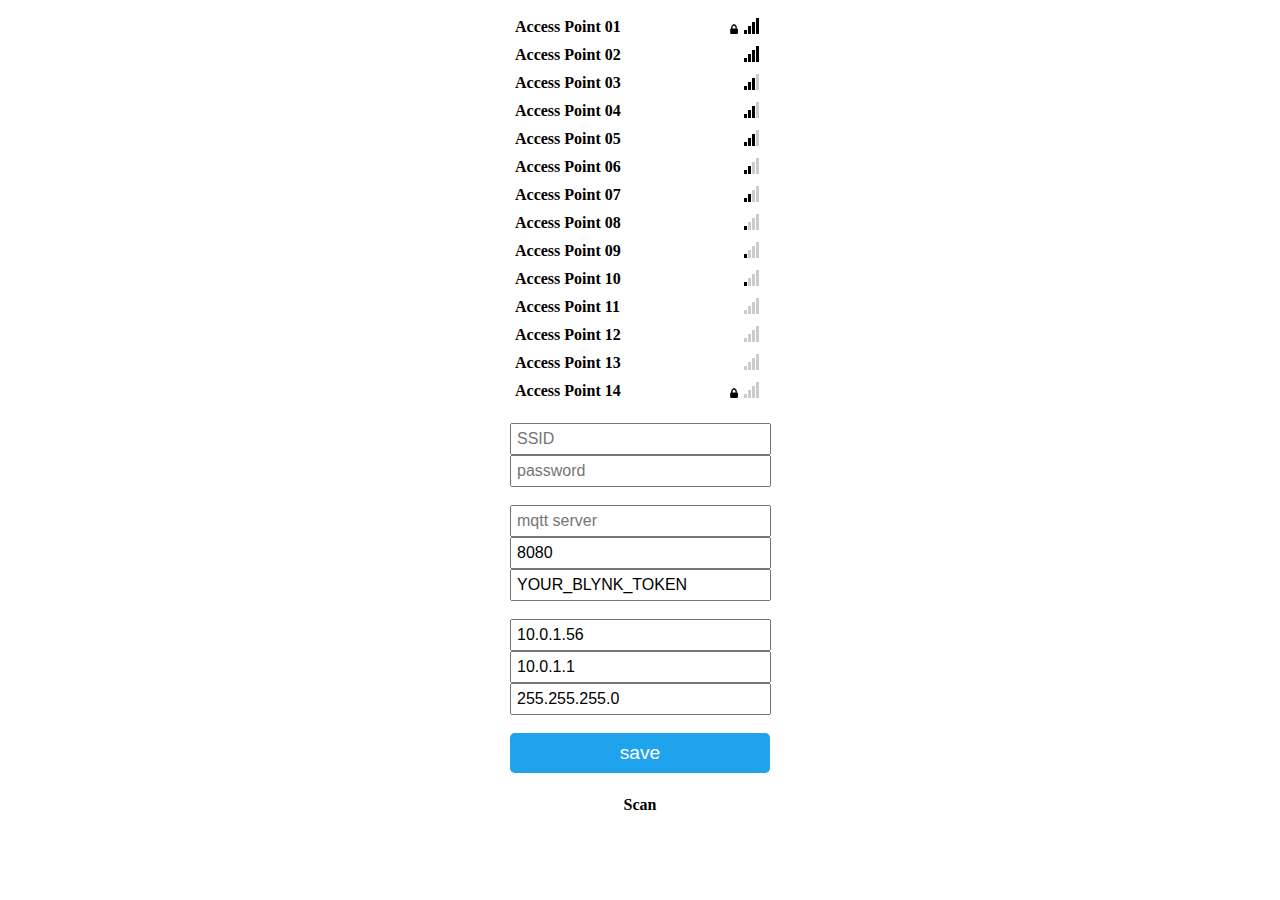
<file: embedded/WeMos-Controller/lib/WiFiManager-2.0.17/extras/test.html>
<!DOCTYPE html>
<html lang="en">

<head>
    <meta name="viewport" content="width=device-width, initial-scale=1, user-scalable=no" />
    <title>Config ESP</title>
    <script>

    function c(l,e) {
    	console.log(l);
    	// preventDefault();
        document.getElementById('s').value = l.innerText || l.textContent;
        // document.location.href = document.location +"#wmform";
        p = l.nextElementSibling.classList.contains("l");
        document.getElementById('p').disabled = !p;
        if(p)document.getElementById('p').focus();
        return false;
    }

    </script>

<style>
.c,
body {
    text-align: center
}

div,
input {
    padding: 5px;
    font-size: 1em
}

input {
    width: 95%
}

body {
    font-family: verdana
}

button {
    border: 0;
    border-radius: .3rem;
    background-color: #1fa3ec;
    color: #fff;
    line-height: 2.4rem;
    font-size: 1.2rem;
    width: 100%
}

a {
    color: #000;
    font-weight: 700;
    text-decoration: none
}

a:hover {
    color: #1fa3ec;
    text-decoration: underline
}

.q {
    height: 16px;
    margin: 0;
    padding: 0 5px;
    text-align: right;
    min-width: 38px
}

.q.q-0:after {
    background-position-x: 0
}

.q.q-1:after {
    background-position-x: -16px
}

.q.q-2:after {
    background-position-x: -32px
}

.q.q-3:after {
    background-position-x: -48px
}

.q.q-4:after {
    background-position-x: -64px
}

.q.l:before {
    background-position-x: -80px;
    padding-right: 5px
}

.ql .q {
    float: left
}

.qr .q {
    float: right
}

.qinv .q {
    -webkit-filter: invert(1);
    filter: invert(1)
}

.q:after,
.q:before {
    content: '';
    width: 16px;
    height: 16px;
    display: inline-block;
    background-repeat: no-repeat;
    background-position: 16px 0;
    background-image: url('[data-uri]');
}

@media (-webkit-min-device-pixel-ratio: 2),
(min-resolution: 192dpi) {
    .q:before,
    .q:after {
        background-image: url('[data-uri]');
        background-size: 95px 16px;
    }
}

input:disabled {
    opacity: 0.5;
}

</style>

</head>

<body>
 	<!-- classes, left/right invert -->
    <div class="qr" style='text-align:left;display:inline-block;min-width:260px;'>
        <div><a href='#p' onclick='c(this)'>Access Point 01</a><div role='img' aria-label='88%' title='88%' class='q q-4 l'></div></div>
        <div><a href='#p' onclick='c(this)'>Access Point 02</a><div role='img' aria-label='88%' title='88%' class='q q-4'></div></div>
        <div><a href='#p' onclick='c(this)'>Access Point 03</a><div role='img' aria-label='88%' title='88%' class='q q-3'></div></div>
        <div><a href='#p' onclick='c(this)'>Access Point 04</a><div role='img' aria-label='88%' title='88%' class='q q-3'></div></div>
        <div><a href='#p' onclick='c(this)'>Access Point 05</a><div role='img' aria-label='88%' title='88%' class='q q-3'></div></div>
        <div><a href='#p' onclick='c(this)'>Access Point 06</a><div role='img' aria-label='88%' title='88%' class='q q-2'></div></div>
        <div><a href='#p' onclick='c(this)'>Access Point 07</a><div role='img' aria-label='88%' title='88%' class='q q-2'></div></div>
        <div><a href='#p' onclick='c(this)'>Access Point 08</a><div role='img' aria-label='88%' title='88%' class='q q-1'></div></div>
        <div><a href='#p' onclick='c(this)'>Access Point 09</a><div role='img' aria-label='88%' title='88%' class='q q-1'></div></div>
        <div><a href='#p' onclick='c(this)'>Access Point 10</a><div role='img' aria-label='88%' title='88%' class='q q-1'></div></div>
        <div><a href='#p' onclick='c(this)'>Access Point 11</a><div role='img' aria-label='88%' title='88%' class='q q-0'></div></div>
        <div><a href='#p' onclick='c(this)'>Access Point 12</a><div role='img' aria-label='88%' title='88%' class='q q-0'></div></div>
        <div><a href='#p' onclick='c(this)'>Access Point 13</a><div role='img' aria-label='88%' title='88%' class='q q-0'></div></div>
        <div><a href='#p' onclick='c(this)'>Access Point 14</a><div role='img' aria-label='88%' title='88%' class='q q-0 l'></div></div>
        <br/>
        <form id="wmform" method='get' action='wifisave'>
            <input id='s' name='s' length=32 placeholder='SSID'>
            <br/>
            <input id='p' name='p' length=64 type='password' placeholder='password'>
            <br/>
            <br/>
            <input id='server' name='server' length=4 placeholder='mqtt server' value=''>
            <br/>
            <input id='port' name='port' length=5 placeholder='mqtt port' value='8080'>
            <br/>
            <input id='blynk' name='blynk' length=3 placeholder='blynk token' value='YOUR_BLYNK_TOKEN'>
            <br/>
            <br/>
            <input id='ip' name='ip' length=15 placeholder='Static IP' value='10.0.1.56'>
            <br/>
            <input id='gw' name='gw' length=15 placeholder='Static Gateway' value='10.0.1.1'>
            <br/>
            <input id='sn' name='sn' length=15 placeholder='Subnet' value='255.255.255.0'>
            <br/>
            <br/>
            <button type='submit'>save</button>
        </form>
        <br/>
        <div class="c"><a href="/wifi">Scan</a></div>
    </div>
</body>

</html>
</file>
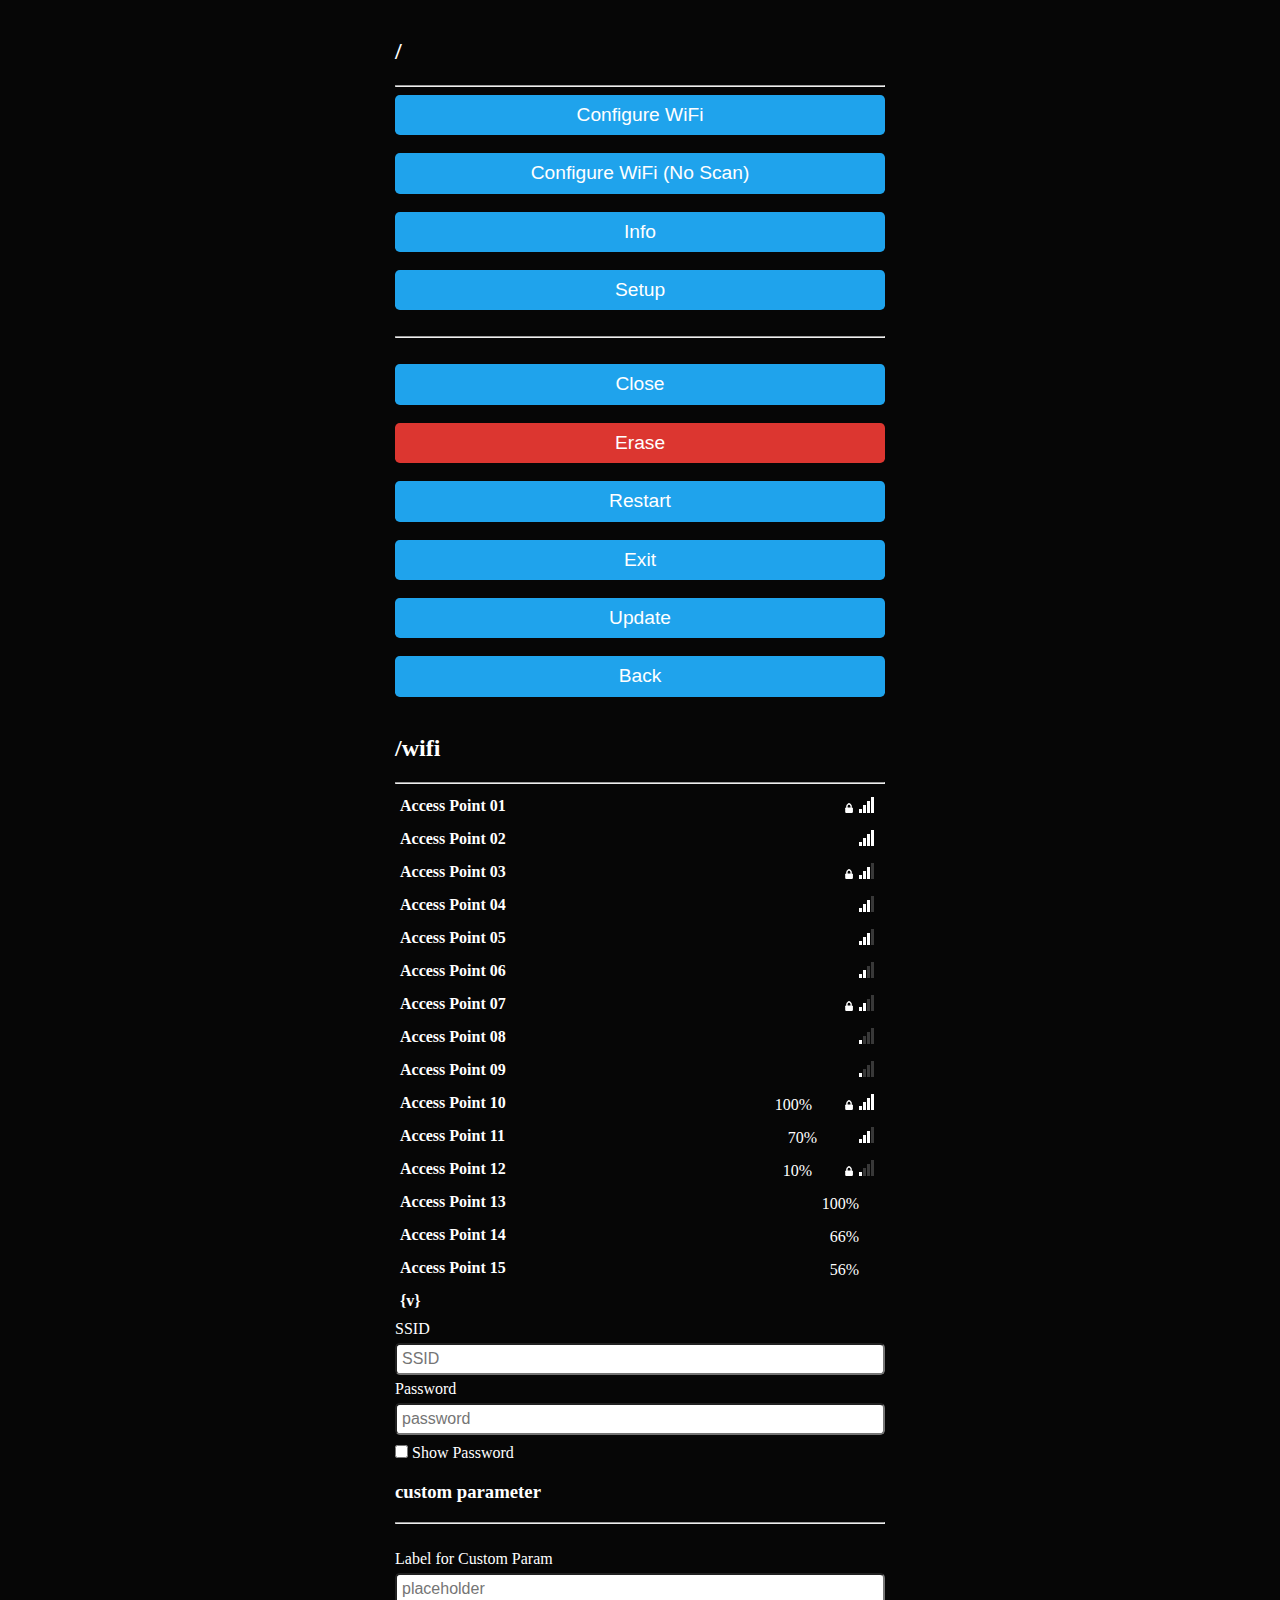
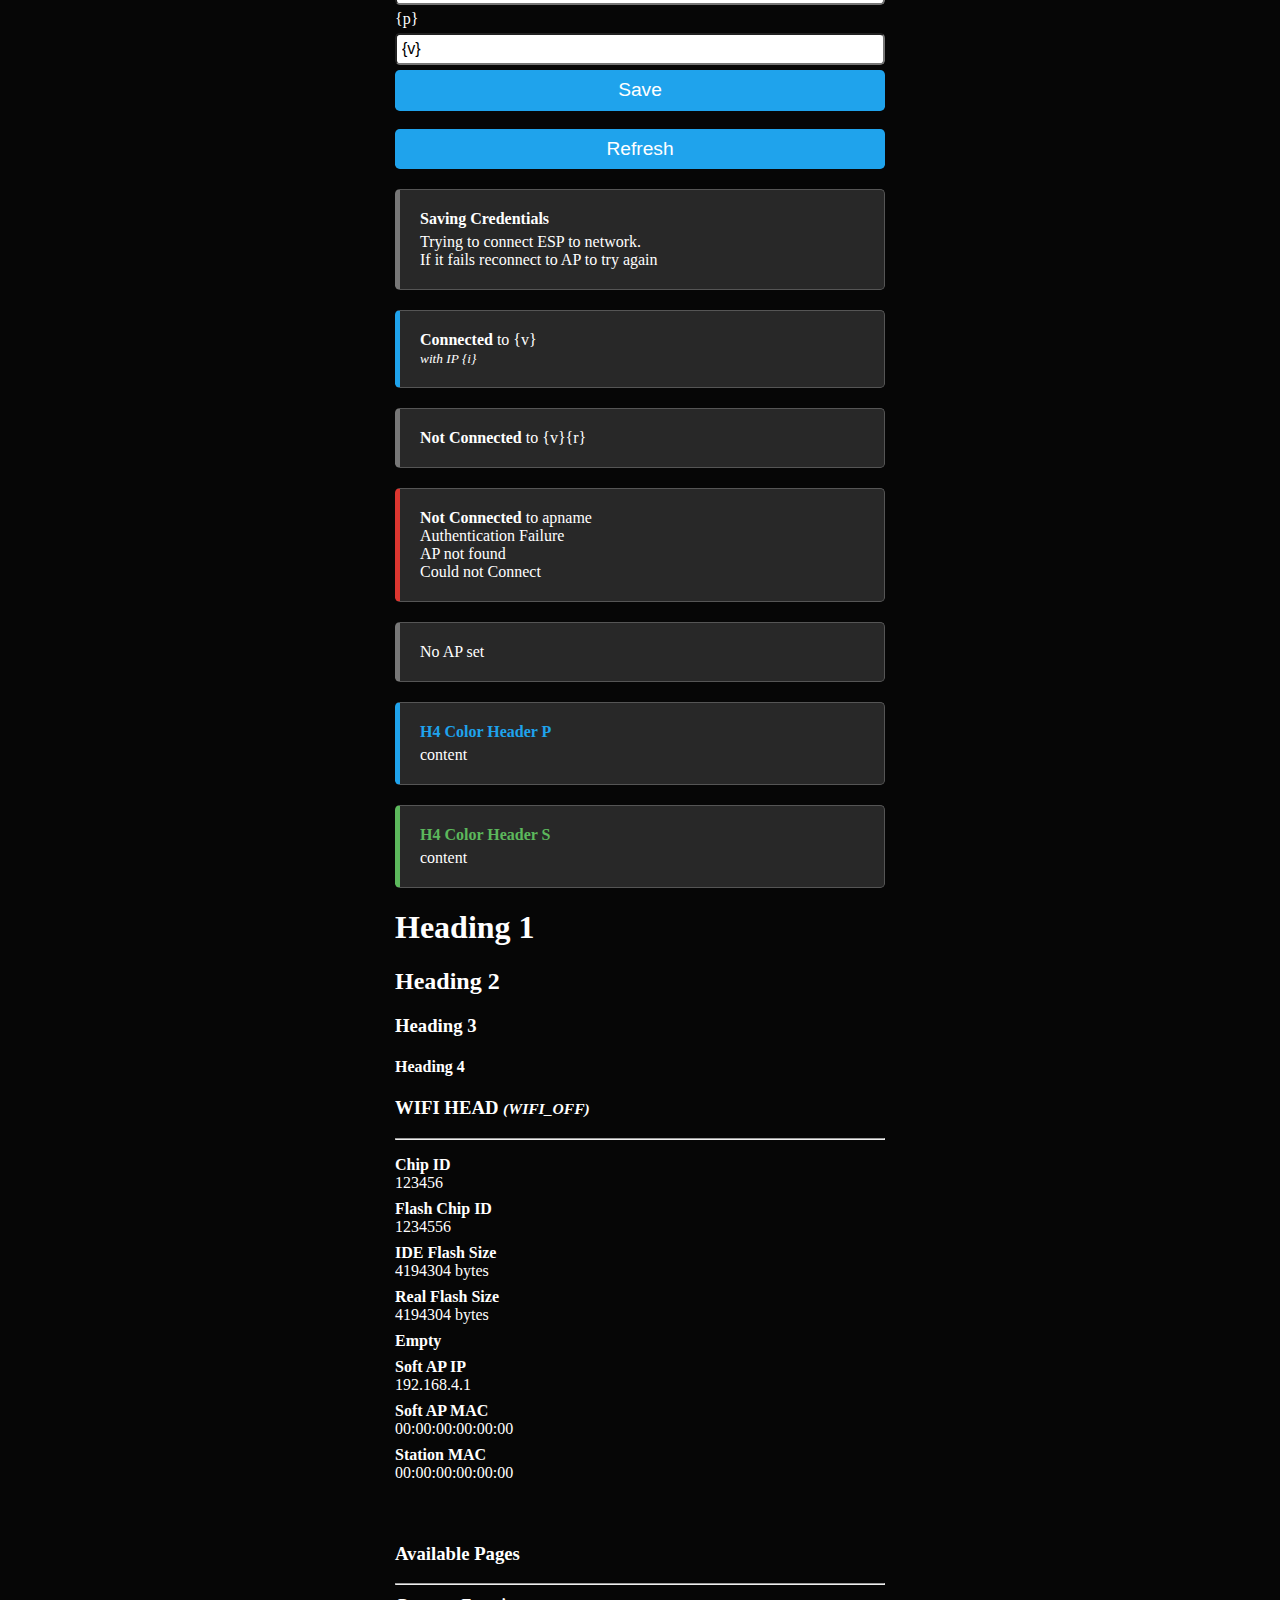
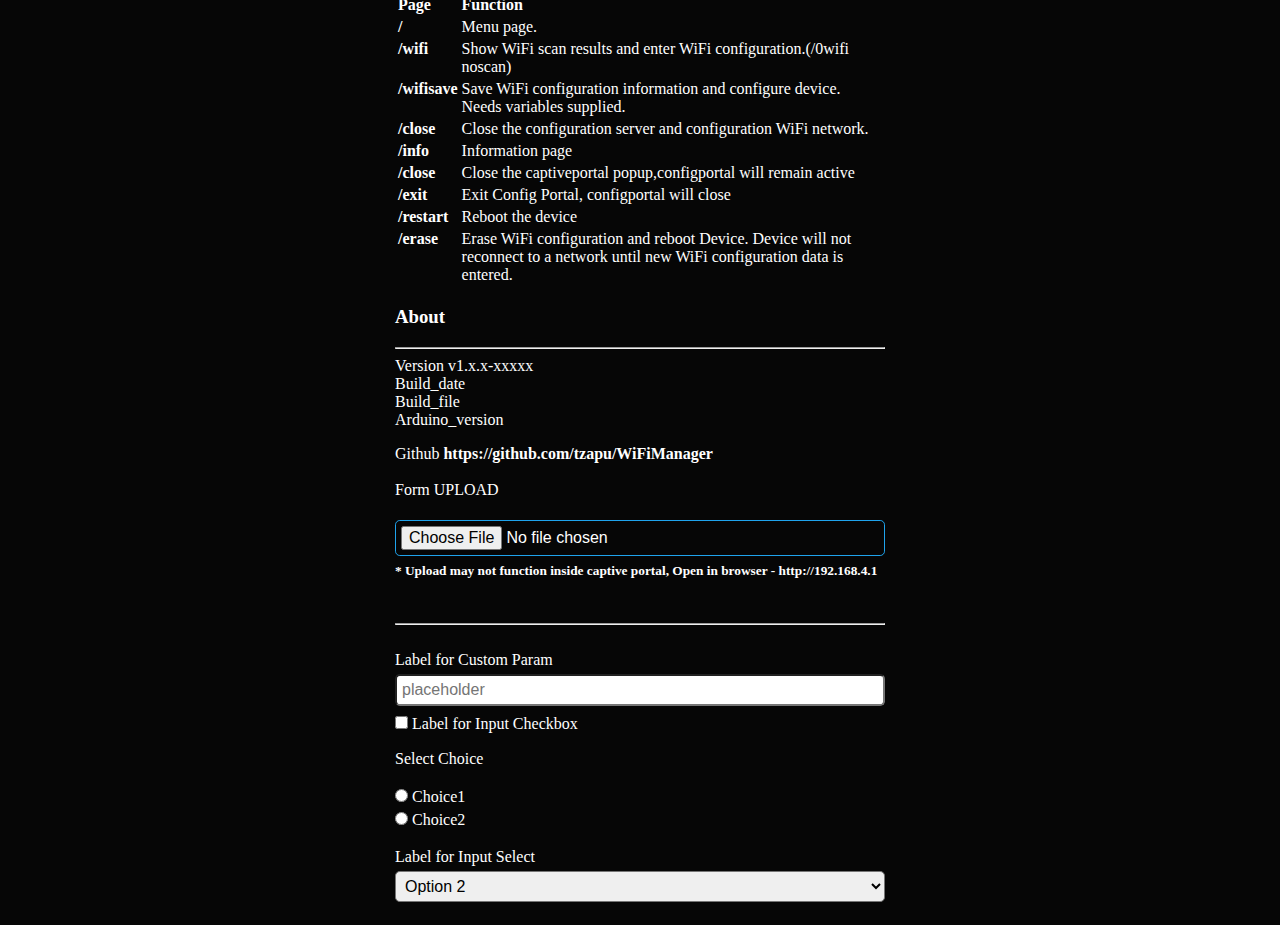
<file: embedded/WeMos-Controller/lib/WiFiManager-2.0.17/extras/WiFiManager.template.html>
<!-- HTTP_HEAD -->
<!DOCTYPE html>
<html lang="en">
	<head>
		<meta name=\"viewport\" content=\"width=device-width, initial-scale=1, user-scalable=no\"/>
		<title>{v}</title>
<!-- /HTTP_HEAD -->
<!-- HTTP_STYLE -->
<style>

:root{
	 /* CSS VARIABLE THEME COLOR */
	/*--primarycolor:#9933CC;*/
	--primarycolor:#1fa3ec;
}

body.invert,
body.invert a,
body.invert h1 {
	background-color:#060606;
	color:white;
}
body.invert .msg{
	background-color: #282828;
	border-top: 1px solid #555;
	border-right: 1px solid #555;
	border-bottom: 1px solid #555;
	color:#fff;
}
body.invert .q[role=img] {
    -webkit-filter: invert(1);
    filter: invert(1);
}
.c,
body {
    text-align: center;
    font-family: verdana
}
.wrap {
	text-align:left;
	display:inline-block;
	min-width:260px;
	max-width:500px;
}
div,
input,select {
    padding: 5px;
    font-size: 1em;
    /*width: 100%;*/
    /*/*margin: 3px 0 10px 0; // BEFORE spacing shows label closer to input, but need to do same for AFTER*/
    margin: 5px 0;
	box-sizing: border-box;
}
div{
	margin: 5px 0;
}
input,button,select,.msg{
	border-radius:.3rem;
    width: 100%;
}
input[type=radio],input[type=checkbox]{
    width: auto;
}
button,input[type="button"],input[type="submit"] {
    border: 0;
    background-color: var(--primarycolor);
    color: #fff;
    line-height: 2.4rem;
    font-size: 1.2rem;
}
input[type="file"]{
	border: 1px solid var(--primarycolor);
}
a {
    color: #000;
    font-weight: 700;
    text-decoration: none;
}
a:hover {
    color: var(--primarycolor);
    text-decoration: underline;
}
.h {
	display: none;
}
.q {
    height: 16px;
    margin: 0;
    padding: 0 5px;
    text-align: right;
    min-width: 38px;
    float:right;
}
.q.q-0:after {
    background-position-x: 0;
}
.q.q-1:after {
    background-position-x: -16px;
}
.q.q-2:after {
    background-position-x: -32px;
}
.q.q-3:after {
    background-position-x: -48px;
}
.q.q-4:after {
    background-position-x: -64px;
}
.q.l:before {
    background-position-x: -80px;
    padding-right: 5px
}
.ql .q {
    float: left;
}

.q:after,
.q:before {
    content: '';width:16px;height:16px;display:inline-block;background-repeat:no-repeat;background-position: 16px 0;
 background-image: url('[data-uri]');
}
@media (-webkit-min-device-pixel-ratio: 2),
(min-resolution: 192dpi) {
    .q:before,
    .q:after {
        background-image: url('[data-uri]');
        background-size: 95px 16px;
    }
}

.msg {
	padding: 20px;
	margin: 20px 0;
	border: 1px solid #eee;
	border-left-width: 5px;
	border-left-color: #777;
}

.msg h4 {
    margin-top: 0;
	margin-bottom: 5px;
}
.msg.P {
    border-left-color: var(--primarycolor);
}
.msg.P h4 {
    color: var(--primarycolor);
}
.msg.S {
    border-left-color: #5cb85c;
}
.msg.S h4 {
    color: #5cb85c;
}
.msg.D {
    border-left-color: #dc3630;
}
.msg.D h4 {
    color: #dc3630;
}

dt {
	font-weight: bold;
}
dd {
	margin: 0;
	padding: 0 0 0.5em 0;
}
td {
	vertical-align: top;
}
button.D{
	background-color:#dc3630;
}

button{
	/*transition: 0s filter;*/
	transition: 0s opacity;
	transition-delay: 3s;
	transition-duration: 0s;
	cursor: pointer;
}

button:active{
	opacity: 50% !important;
	/*filter: brightness(50%);*/
	cursor: wait;
	transition-delay: 0s;
}

button:hover{
	/*opacity: 80%;*/
}

:disabled {
	opacity: 0.5;
}
</style>
<!-- /HTTP_STYLE -->
<!-- HTTP_SCRIPT -->
		<script>
		function c(l){document.getElementById('s').value=l.innerText||l.textContent;
		p = l.nextElementSibling.classList.contains('l');
		document.getElementById('p').disabled = !p;
		if(p)document.getElementById('p').focus()};
		function f() {var x = document.getElementById('p');x.type==='password'?x.type='text':x.type='password';}
		</script>
<!-- /HTTP_SCRIPT -->
<!-- HTTP_HEAD_END -->
	</head>
	<body class="invert">
		<div class='wrap'>
		<!-- <div class='wrap ql qinv'> -->
<!-- /HTTP_HEAD_END -->
			<!-- SAMPLE -->
			<h2>/</h2><hR>
			<!-- /SAMPLE -->
			<!-- HTTP_PORTAL_OPTIONS -->
			<!-- /HTTP_PORTAL_OPTIONS -->
			<!-- HTTP_PORTAL_MENU[] -->
			<form action='/wifi' method='get'><button>Configure WiFi</button></form><br/>
			<form action='/0wifi' method='get'><button>Configure WiFi (No Scan)</button></form><br/>
			<form action='/info' method='get'><button>Info</button></form><br/>
			<form action='/param' method='get'><button>Setup</button></form><br/>
			<Hr><br/>
			<form action='/close' method='post'><button>Close</button></form><br/>
			<form action='/erase' method='post'><button class='D'>Erase</button></form><br/>
			<form action='/restart' method='post'><button>Restart</button></form><br/>
			<form action='/exit' method='post'><button>Exit</button></form><br/>
			<form action='/exit' method='post'><button>Update</button></form><br/>
			<form action='/' method='post'><button>Back</button></form><br/>
			<!-- /HTTP_PORTAL_MENU -->
			<!-- SAMPLE -->
			<h2>/wifi</h2><hr>
			<div><a href='#p' onclick='c(this)'>Access Point 01</a><div role='img' aria-label='88%' title='88%' class='q q-4 l'></div></div>
			<div><a href='#p' onclick='c(this)'>Access Point 02</a><div role='img' aria-label='88%' title='88%' class='q q-4'></div></div>
			<div><a href='#p' onclick='c(this)'>Access Point 03</a><div role='img' aria-label='60%' title='60%' class='q q-3 l'></div></div>
			<div><a href='#p' onclick='c(this)'>Access Point 04</a><div role='img' aria-label='60%' title='60%' class='q q-3'></div></div>
			<div><a href='#p' onclick='c(this)'>Access Point 05</a><div role='img' aria-label='60%' title='60%' class='q q-3'></div></div>
			<div><a href='#p' onclick='c(this)'>Access Point 06</a><div role='img' aria-label='40%' title='40%' class='q q-2'></div></div>
			<div><a href='#p' onclick='c(this)'>Access Point 07</a><div role='img' aria-label='40%' title='40%' class='q q-2 l'></div></div>
			<div><a href='#p' onclick='c(this)'>Access Point 08</a><div role='img' aria-label='20%' title='20%' class='q q-1'></div></div>
			<div><a href='#p' onclick='c(this)'>Access Point 09</a><div role='img' aria-label='20%' title='20%' class='q q-1'></div></div>
			<div><a href='#p' onclick='c(this)'>Access Point 10</a><div role='img' aria-label='20%' title='20%' class='q q-4 l'></div><div class='q '>100%</div></div>
			<div><a href='#p' onclick='c(this)'>Access Point 11</a><div role='img' aria-label='10%' title='10%' class='q q-3'></div><div class='q '>70%</div></div>
			<div><a href='#p' onclick='c(this)'>Access Point 12</a><div role='img' aria-label='10%' title='10%' class='q q-1 l'></div><div class='q '>10%</div></div>
			<div><a href='#p' onclick='c(this)'>Access Point 13</a><div role='img' aria-label='10%' title='10%' class='q q-0 h'></div><div class='q '>100%</div></div>
			<div><a href='#p' onclick='c(this)'>Access Point 14</a><div class='q'>66%</div></div>
			<div><a href='#p' onclick='c(this)'>Access Point 15</a><div class='q'>56%</div></div>
			<!-- /SAMPLE -->
			<!-- HTTP_ITEM -->
			<div><a href='#p' onclick='c(this)'>{v}</a><div role='img' aria-label='{r}%' title='{r}%' class='q q-{q} {i}'></div></div>
			<!-- /HTTP_ITEM -->
			<!-- HTTP_FORM_START -->
			<form method='get' action='wifisave'><label for='s'>SSID</label><br/><input id='s' name='s' length=32 placeholder='SSID'><br/><label for='p'>Password</label><input id='p' name='p' length=64 type='password' placeholder='password'><input type='checkbox' id='show-password' onclick='f()'> <label for='show-password'>Show Password</label><br/>
			<!-- /HTTP_FORM_START -->
			<!-- SAMPLE -->
			<h3>custom parameter</h3><hr>
			<br/><label for='custom'>Label for Custom Param</label>
			<br/><input id='custom' name='custom' length='255' placeholder='placeholder' value='' {c}>
			<!-- /SAMPLE -->
			<!-- HTTP_FORM_LABEL -->
			<br/><label for='{i}'>{p}</label>
			<!-- /HTTP_FORM_LABEL -->
			<!-- HTTP_FORM_PARAM -->
			<br/><input id='{i}' name='{n}' length='{l}' placeholder='{p}' value='{v}' {c}>
			<!-- /HTTP_FORM_PARAM -->
			<!-- HTTP_FORM_END -->
			<br/><button type='submit'>Save</button></form>
			<!-- /HTTP_FORM_END -->
			<!-- HTTP_SCAN_LINK -->
			<br/><form action='/wifi' method='get'><button>Refresh</button></form>
			<!-- /HTTP_SCAN_LINK -->
			<!-- HTTP_SAVED -->
			<div class='msg'><h4>Saving Credentials</h4>Trying to connect ESP to network.<br />If it fails reconnect to AP to try again</div>
			<!-- /HTTP_SAVED -->
			<!-- HTTP_STATUS_ON -->
			<div class='msg P'><strong>Connected</strong> to {v}<br/><em><small>with IP {i}</small></em></div>
			<!-- /HTTP_STATUS_ON -->
			<!-- HTTP_STATUS_OFF -->
			<div class='msg {c}'><strong>Not Connected</strong> to {v}{r}</div>
			<!-- /HTTP_STATUS_OFF -->
			<!-- sample -->
			<div class='msg D'><strong>Not Connected</strong> to apname
			<!-- /sample -->
			<!-- HTTP_STATUS_OFFPW -->
				<br/>Authentication Failure
			<!-- /HTTP_STATUS_OFFPW -->
			<!-- HTTP_STATUS_OFFNOAP -->
				<br/>AP not found
			<!-- /HTTP_STATUS_OFFNOAP -->
			<!-- HTTP_STATUS_OFFFAIL -->
				<br/>Could not Connect
			<!-- /HTTP_STATUS_OFFFAIL -->
			</div>
			<!-- HTTP_STATUS_NONE -->
			<div class='msg'>No AP set</div>
			<!-- /HTTP_STATUS_NONE -->
			<!-- SAMPLE -->
			<div class='msg P'><h4>H4 Color Header P</h4>content</div>
			<!-- /SAMPLE -->
			<!-- SAMPLE -->
			<div class='msg S'><h4>H4 Color Header S</h4>content</div>
			<!-- /SAMPLE -->
			<!-- SAMPLE -->
			<h1>Heading 1</h1>
			<h2>Heading 2</h2>
			<h3>Heading 3</h3>
			<h4>Heading 4</h4>
			<h3>WIFI HEAD <small><em>(WIFI_OFF)</em></small></h3><hr>
			<dl>
				<dt>Chip ID</dt><dd>123456</dd>
				<dt>Flash Chip ID</dt><dd>1234556</dd>
				<dt>IDE Flash Size</dt><dd>4194304 bytes</dd>
				<dt>Real Flash Size</dt><dd>4194304 bytes</dd>
				<dt>Empty</dt><dd></dd>
				<dt>Soft AP IP</dt><dd>192.168.4.1</dd>
				<dt>Soft AP MAC</dt><dd>00:00:00:00:00:00</dd>
				<dt>Station MAC</dt><dd>00:00:00:00:00:00</dd>
			</dl>
			<!-- /SAMPLE -->
			<!-- HTTP_HELP -->
		 		<br/><h3>Available Pages</h3><hr>
		 		<table class='table'>
		 		<thead><tr><th>Page</th><th>Function</th></tr></thead><tbody>
		 		<tr><td><a href='/'>/</a></td>
		 		<td>Menu page.</td></tr>
		 		<tr><td><a href='/wifi'>/wifi</a></td>
		 		<td>Show WiFi scan results and enter WiFi configuration.(/0wifi noscan)</td></tr>
		 		<tr><td><a href='/wifisave'>/wifisave</a></td>
		 		<td>Save WiFi configuration information and configure device. Needs variables supplied.</td></tr>
		 		<tr><td><a href='/close'>/close</a></td>
		 		<td>Close the configuration server and configuration WiFi network.</td></tr>
		 		<tr><td><a href='/info'>/info</a></td>
		 		<td>Information page</td></tr>
 				<tr><td><a href='/close'>/close</a></td>
 				<td>Close the captiveportal popup,configportal will remain active</td></tr>
		 		<tr><td><a href='/exit'>/exit</a></td>
		 		<td>Exit Config Portal, configportal will close</td></tr>
		 		<tr><td><a href='/restart'>/restart</a></td>
		 		<td>Reboot the device</td></tr>
		 		<tr><td><a href='/erase'>/erase</a></td>
		 		<td>Erase WiFi configuration and reboot Device. Device will not reconnect to a network until new WiFi configuration data is entered.</td></tr>
		 		</table>
		 		<h3>About</h3><hr>
		 		Version v1.x.x-xxxxx<Br/>
		 		Build_date<br/>
		 		Build_file<br/>
		 		Arduino_version<br/>
		 		<p/>Github <a href='https://github.com/tzapu/WiFiManager'>https://github.com/tzapu/WiFiManager</a>
			<!-- /HTTP_HELP -->
			<!-- FORM_UPLOAD -->
			<Br/><br/>Form UPLOAD<br/>
			<form method='POST' action='u' enctype='multipart/form-data'>
				<input type='file' name='update' accept='.bin,application/octet-stream' onchange="(function(el){document.getElementById('uploadbin').style.display = el.value=='' ? 'none' : 'initial';})(this)">
				<button id='uploadbin' class="h">Submit</button>
			<a href='http://192.168.4.1' target='_blank'><small>* Upload may not function inside captive portal, Open in browser - http://192.168.4.1</a></small>
			<!-- /FORM_UPLOAD -->


			<!-- FORM_EXTRAS -->
			<br/><br/><br/><hr>
			<br/>
			<label for='custom'>Label for Custom Param</label>
			<br/>
			<input id='custom' name='custom' length='255' placeholder='placeholder' value='' {c}>
			<br/>

			<!-- INOUT CHECKBOX -->
			<!-- <label for='input_checkbox'>Label for Input Checkbox</label> -->
			<input id='input_checkbox' name='input_checkbox' placeholder='placeholder' value='' type="checkbox" {c}>
			<label for='input_checkbox'>Label for Input Checkbox</label>
			<br/>

			<!-- INPUT CHOICE -->
			<p>Select Choice</p>
			<input style='display: inline-block;' type='radio' id='choice1' name='program_selection' value='1'>
  			<label for='choice1'>Choice1</label><br>
  			<input style='display: inline-block;' type='radio' id='choice2' name='program_selection' value='2'>
  			<label for='choice2'>Choice2</label><br>

  			<!-- INPUT SELECT -->
			<br/>
			<label for='input_select'>Label for Input Select</label>
			<select name="input_select" id="input_select" class="button">
			<option value="0">Option 1</option>
			<option value="1" selected>Option 2</option>
			<option value="2">Option 3</option>
			<option value="3">Option 4</option>
			</select>

			</form>

			<!-- /FORM_EXTRAS -->

<!-- HTTP_END -->
    </div>
	</body>
</html>
<!-- /HTTP_END -->
</file>
